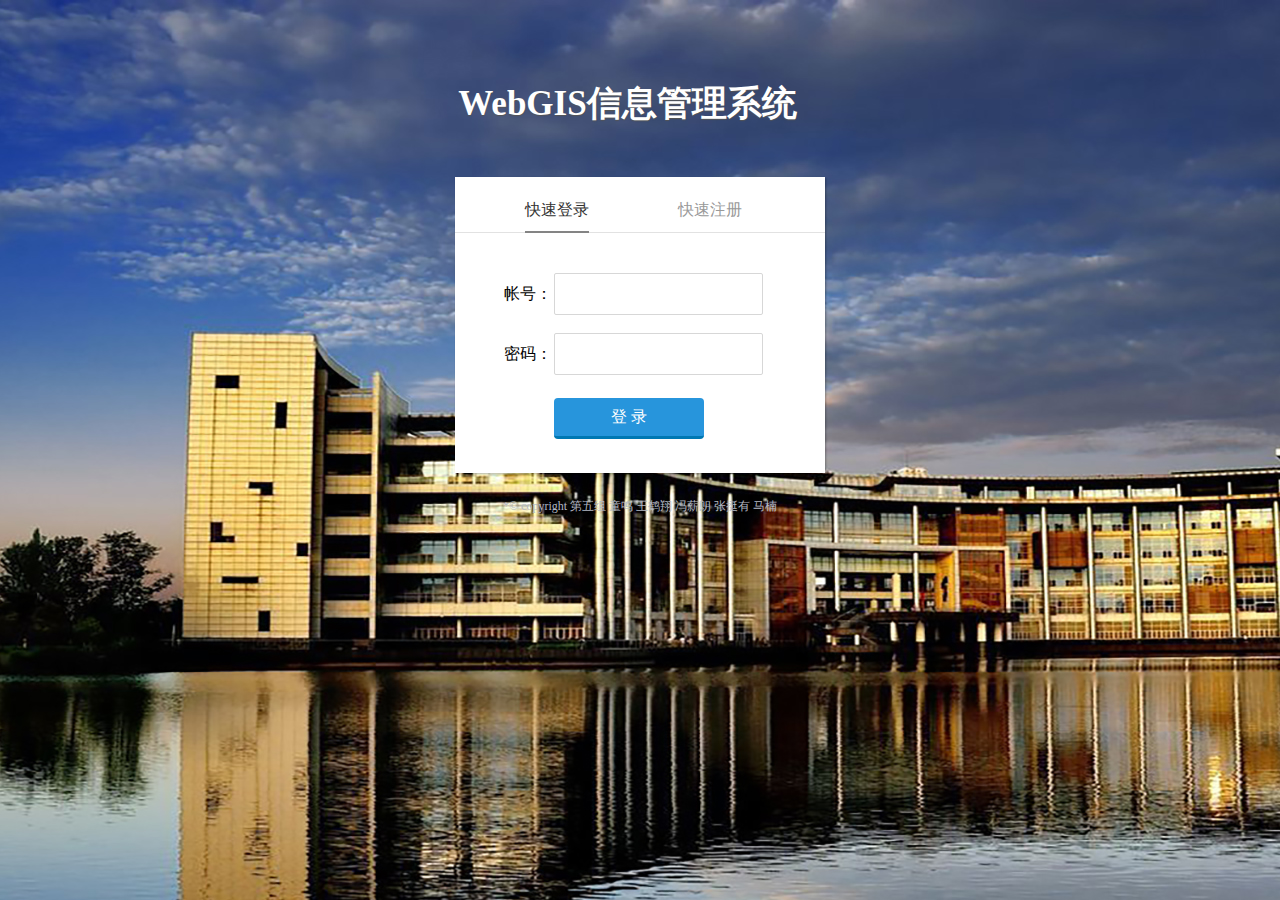
<file: login/index.html>
<!doctype html>
<html lang="cn">
<head>
<title>WebGIS信息管理系统</title>
<meta http-equiv="Content-Type" content="text/html; charset=utf-8">
<script type="text/javascript" src="js/jquery-1.9.0.min.js"></script>
<script type="text/javascript" src="images/login.js"></script>
<link href="css/login2.css" rel="stylesheet" type="text/css" />
</head>
<body>
<h1>WebGIS信息管理系统</h1>
<div class="login" style="margin-top:50px;">
  <div class="header">
    <div class="switch" id="switch"><a class="switch_btn_focus" id="switch_qlogin" href="javascript:void(0);" tabindex="7">快速登录</a> <a class="switch_btn" id="switch_login" href="javascript:void(0);" tabindex="8">快速注册</a>
      <div class="switch_bottom" id="switch_bottom" style="position: absolute; width: 64px; left: 0px;"></div>
    </div>
  </div>
  <div class="web_qr_login" id="web_qr_login" style="display: block; height: 235px;"> 
    
    <!--登录-->
    <div class="web_login" id="web_login">
      <div class="login-box">
        <div class="login_form">
          <form name="loginform" accept-charset="utf-8" id="login_form" class="loginForm">
            <input type="hidden" name="did" value="0"/>
            <input type="hidden" name="to" value="log"/>
            <div class="uinArea" id="uinArea">
              <label class="input-tips" for="u">帐号：</label>
              <div class="inputOuter" id="uArea">
                <input type="text" id="u" name="username" class="inputstyle"/>
              </div>
            </div>
            <div class="pwdArea" id="pwdArea">
              <label class="input-tips" for="p">密码：</label>
              <div class="inputOuter" id="pArea">
                <input type="password" id="p" name="password" class="inputstyle"/>
              </div>
            </div>
            <div style="padding-left:50px;margin-top:20px;">
              <input type="button" id="lgn" value="登 录" style="width:150px;" class="button_blue"/>
            </div>
          </form>
        </div>
      </div>
    </div>
    <!--登录end--> 
  </div>
  
  <!--注册-->
  <div class="qlogin" id="qlogin" style="display: none; ">
    <div class="web_login">
      <form name="form2" id="regUser" accept-charset="utf-8">
        <input type="hidden" name="to" value="reg"/>
        <input type="hidden" name="did" value="0"/>
        <ul class="reg_form" id="reg-ul">
          <div id="userCue" class="cue">快速注册请注意格式</div>
          <li>
            <label for="user"  class="input-tips2">用户名：</label>
            <div class="inputOuter2">
              <input type="text" id="user" name="username" maxlength="16" class="inputstyle2"/>
            </div>
          </li>
          <li>
            <label for="passwd" class="input-tips2">密码：</label>
            <div class="inputOuter2">
              <input type="password" id="passwd"  name="passwd" maxlength="16" class="inputstyle2"/>
            </div>
          </li>
          <li>
            <label for="passwd2" class="input-tips2">确认密码：</label>
            <div class="inputOuter2">
              <input type="password" id="passwd2" name="" maxlength="16" class="inputstyle2" />
            </div>
          </li>
          <li>
            <label for="qq" class="input-tips2">QQ：</label>
            <div class="inputOuter2">
              <input type="text" id="qq" name="qq" maxlength="10" class="inputstyle2"/>
            </div>
          </li>
          <li>
            <div class="inputArea">
              <input type="button" id="reg"  style="margin-top:10px;margin-left:85px;" class="button_blue" value="同意协议并注册"/>
              <a href="#" class="zcxy" target="_blank">注册协议</a> </div>
          </li>
          <div class="cl"></div>
        </ul>
      </form>
    </div>
  </div>
  <!--注册end--> 
</div>
<div class="copyright">*© copyright 第五组 童鸣 王鹤翔 冯薪朗 张挺有 马楠</div>
</body>
</html>
</file>
<file: login/css/login2.css>
body {
	font-family: "Microsoft Yahei";
	font-size: 12px;
	margin: 0;
	background: #fff url(../images/1.jpg) 50% 0 no-repeat;
}
ul {
	padding: 0;
	margin: 0;
}
ul li {
	list-style-type: none;
}
a {
	text-decoration: none;
}
a:hover {
	text-decoration: none;
	color: #f00;
}
.cl {
	clear: both;
}
input[type="text"]:focus, input[type="password"]:focus {
	outline: none;
}
input::-ms-clear {
 display:none;
}
.login {
	margin: 0 auto;
	width: 370px;
	border: 2px solid #eee;
	border-bottom: none;
	position: relative;
}
.header {
	height: 50px;
	border-bottom: 1px solid #e2e2e2;
	position: relative;
	font-family: "Microsoft Yahei";
}
.header .switch {
	height: 45px;
	position: absolute;
	left: 60px;
	bottom: 0;
	font-size: 16px;
}
.header .switch #switch_qlogin {
	margin-right: 85px;
}
.header .switch .switch_btn {
	color: #999;
	display: inline-block;
	height: 45px;
	line-height: 45px;
	outline: none;
 *hide-focus:expression(this.hideFocus=true);
}
.header .switch .switch_btn_focus {
	color: #333;
	display: inline-block;
	height: 45px;
	line-height: 45px;
	outline: none;
 *hide-focus:expression(this.hideFocus=true);
}
.header .switch .switch_btn:hover {
	color: #333;
	text-decoration: none;
}
.header .switch .switch_btn_focus:hover {
	text-decoration: none;
}
#switch_bottom {
	position: absolute;
	bottom: -1px;
	_bottom: -2px;
	border-bottom: 2px solid #848484;
}
.web_login {
	width: 370px;
	position: relative;
}
#web_login {
	_left: 60px;
*left:0;
}
.web_login .login_form {
	width: 272px;
	margin: 0 auto;
}
.web_login .reg_form {
	width: 300px;
	margin: 0 auto;
}
.web_login .input-tips {
	float: left;
	margin-top: 10px;
	width: 50px;
	height: 42px;
	font-size: 16px;
	line-height: 42px;
	font-family: "Hiragino Sans GB", "Microsoft Yahei";
}
.web_login .input-tips2 {
	float: left;
	text-align: right;
	padding-right: 10px;
	width: 75px;
	height: 30px;
	font-size: 16px;
	margin-top: 10px;
	clear: both;
	line-height: 30px;
	font-family: "Hiragino Sans GB", "Microsoft Yahei";
}
.web_login .inputOuter {
	width: 200px;
	height: 42px;
	margin-top: 10px;
	float: left;
}
.web_login .inputOuter2 {
	width: 200px;
	margin-top: 6px;
	margin-top: 5px\9;
	float: left;
}
.web_login .inputstyle {
	width: 200px;
	height: 38px;
	padding-left: 5px;
	line-height: 30px;
	line-height: 38px;
	border: 1px solid #D7D7D7;
	background: #fff;
	color: #333;
	border-radius: 2px;
	font-family: Verdana, Tahoma, Arial;
	font-size: 16px;
	ime-mode: disabled;
}
.web_login input.inputstyle2:focus, .web_login input.inputstyle:focus {
	border: 1px solid #198BD4;
	box-shadow: 0 0 2px #198BD4;
}
.web_login .inputstyle2 {
	width: 200px;
	height: 34px;
	padding-left: 5px;
	line-height: 34px;
	border: 1px solid #D7D7D7;
	background: #fff;
	color: #333;
	border-radius: 2px;
	font-family: Verdana, Tahoma, Arial;
	font-size: 16px;
	ime-mode: disabled;
}
.web_login .uinArea {
	height: 55px;
	position: relative;
	z-index: 10;
}
.web_login .pwdArea {
	height: 55px;
	margin-bottom: 10px;
	position: relative;
	z-index: 3;
}
.web_qr_login {
	position: relative;
	overflow: hidden;
}
.cue {
	height: 40px;
	line-height: 40px;
	font-size: 14px;
	border: 1px #CCCCCC solid;
	margin-top: 10px;
	margin-bottom: 5px;
	text-align: center;
	font-family: "Hiragino Sans GB", "Microsoft Yahei";
}
.login {
	background-color: #ffffff;
}
h1 {
	margin: 80px auto 50px auto;
	text-align: center;
	color: #fff;
	margin-left: -25px;
	font-size: 35px;
	font-weight: bold;
	text-shadow: 0px 1px 1px #555;
}
h1 sup {
	font-size: 18px;
	font-style: normal;
	position: absolute;
	margin-left: 10px;
}
.login {
	border: 0;
	padding: 5px 0;
	background: #fff;
	margin: 0 auto;
	-webkit-box-shadow: 1px 1px 2px 0 rgba(0, 0, 0, .3);
	box-shadow: 1px 1px 2px 0 rgba(0, 0, 0, .3);
}
.web_login {
	padding-bottom: 20px;
}
.copyright {
	color: #fff;
	text-align: center;
	margin-top: 25px;
	color: #B3B8C4;
}
.reg_form li {
	height: 55px;
}
.cue {
	margin-top: 15px;
	margin-bottom: 10px;
	border: 1px solid #eee;
	border-radius: 3px;
}
.web_login input.inputstyle2:focus, .web_login input.inputstyle:focus {
	border: 1px solid #5796f;
	box-shadow: 0 0 0;
}
.web_login .reg_form {
	width: 300px;
	margin: 0 auto;
}
.web_login .inputstyle2 {
	border-radius: 2px;
	width: 210px;
}
.web_login .input-tips2 {
	padding-right: 5px;
	width: 80px;
	_width: 75px;
	_font-size: 12px;
}
.button_blue {
	display: inline-block;
	float: left;
	height: 41px;
	border-radius: 4px;
	background: #2795dc;
	border: none;
	cursor: pointer;
	border-bottom: 3px solid #0078b3;
*border-bottom:none;
	color: #fff;
	font-size: 16px;
	padding: 0 10px;
*width:140px;
	text-align: center;
	outline: none;
	font-family: "Microsoft Yahei", Arial, Helvetica, sans-serif;
}
input.button_blue:hover {
	background: #0081c1;
	border-bottom: 3px solid #006698;
*border-bottom:none;
	color: #fff;
	text-decoration: none;
}
a.zcxy {
	text-decoration: underline;
	line-height: 58px;
	margin-left: 15px;
	color: #959ca8;
}
.web_login .login_form {
	margin-top: 30px;
}
.web_login .uinArea {
	height: 60px;
}
.header .switch {
	left: 70px;
}
</file>
